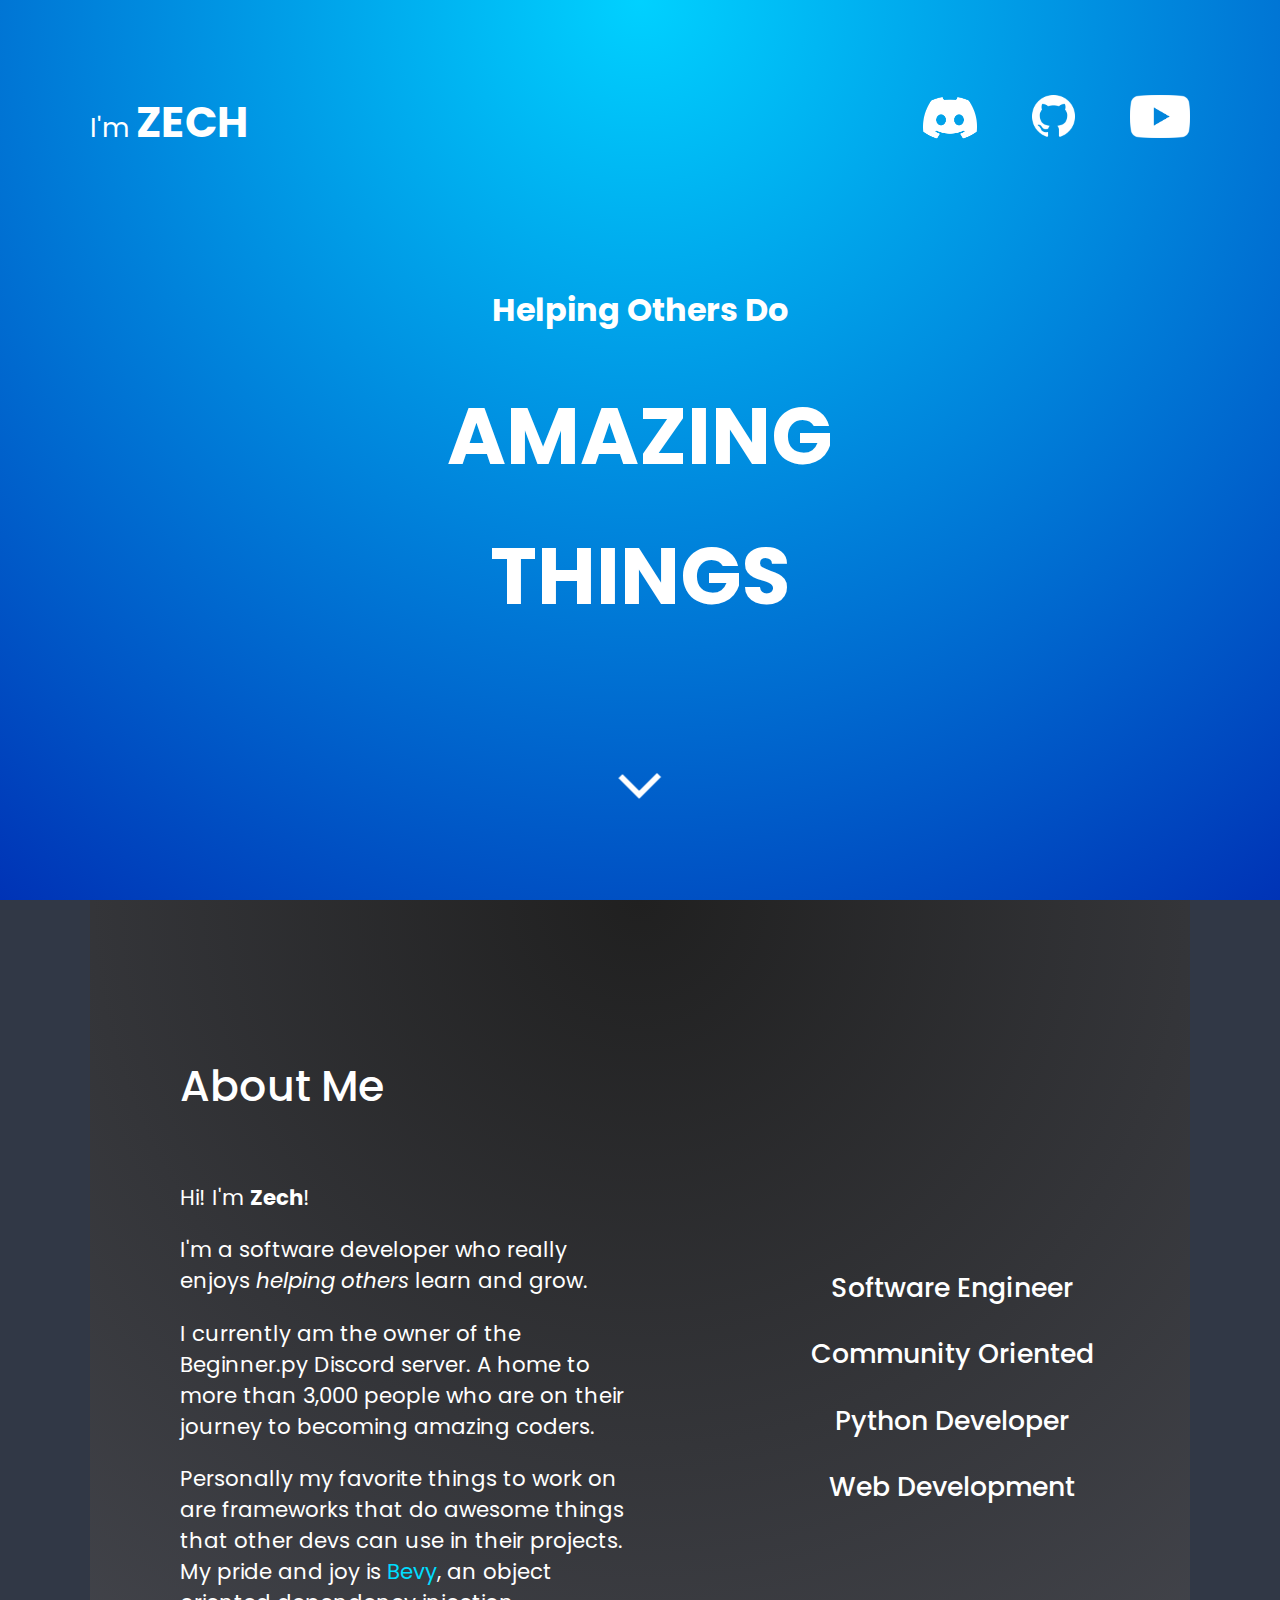
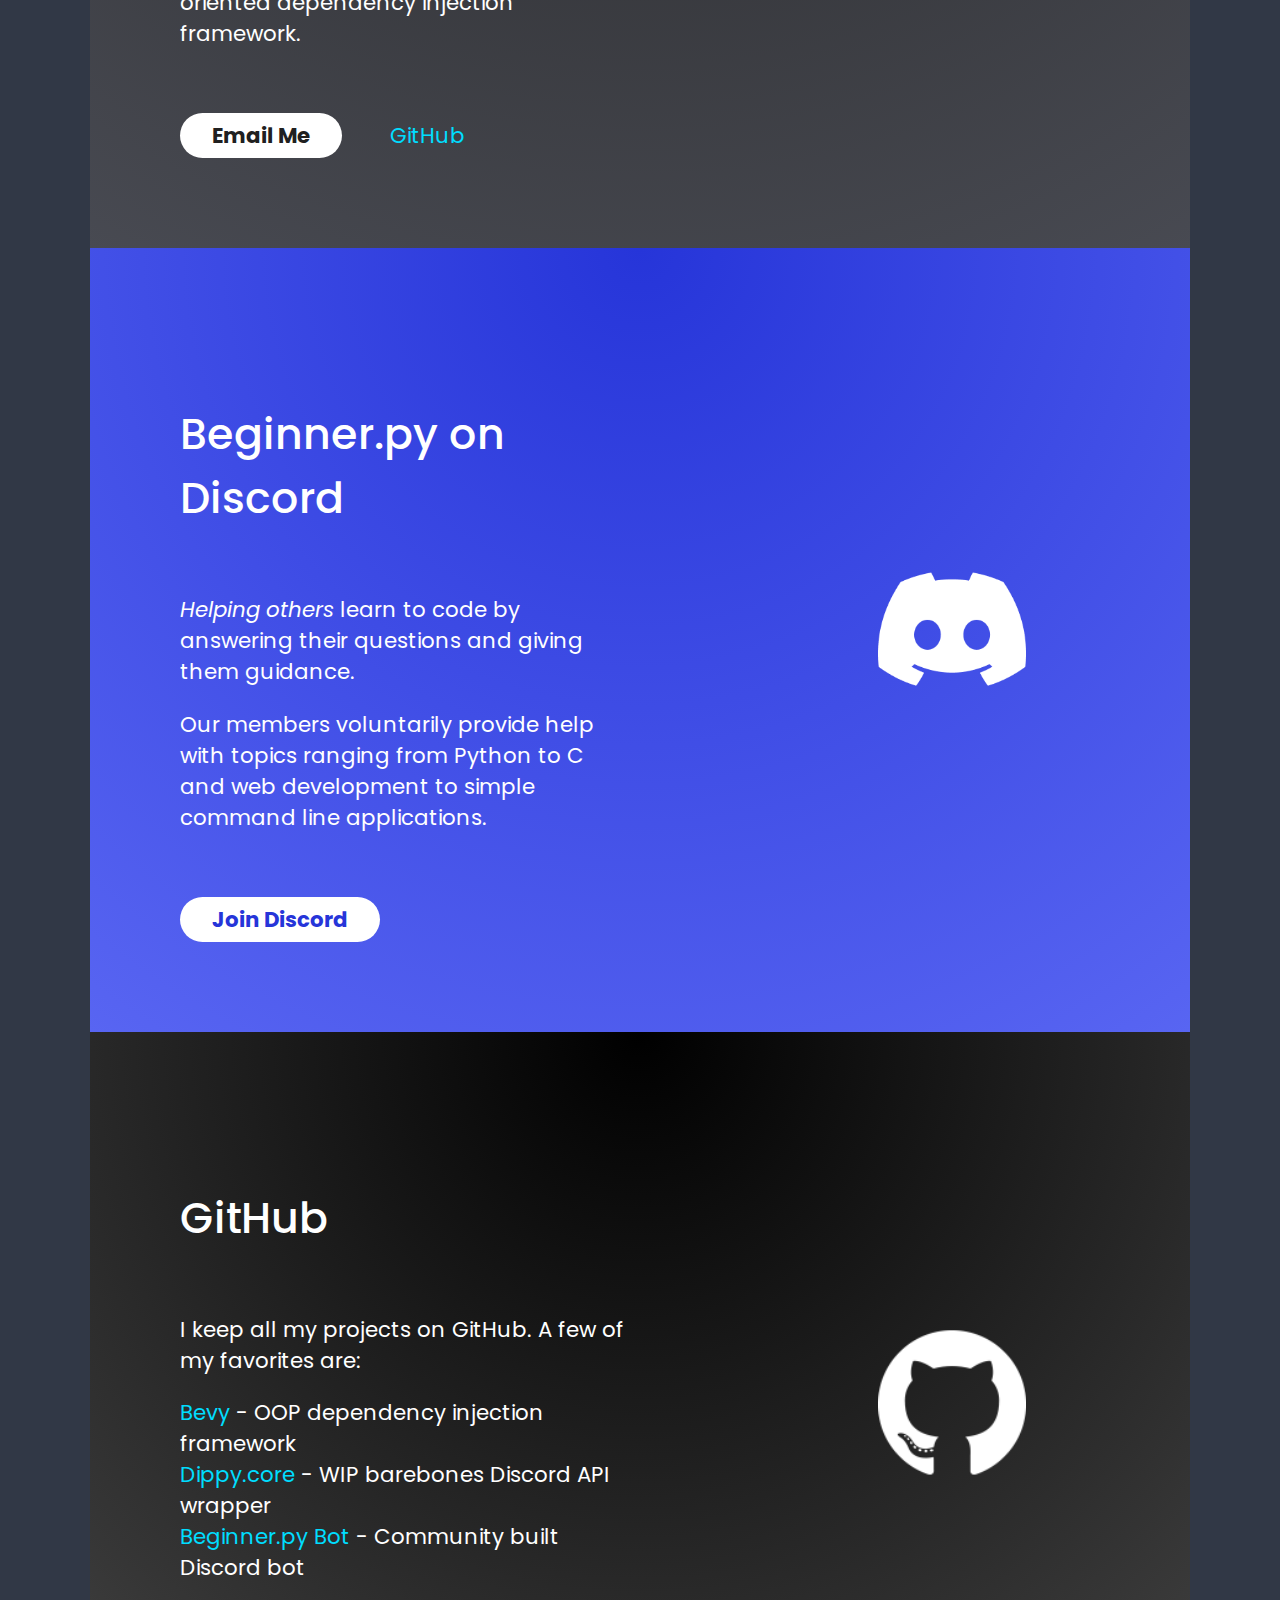
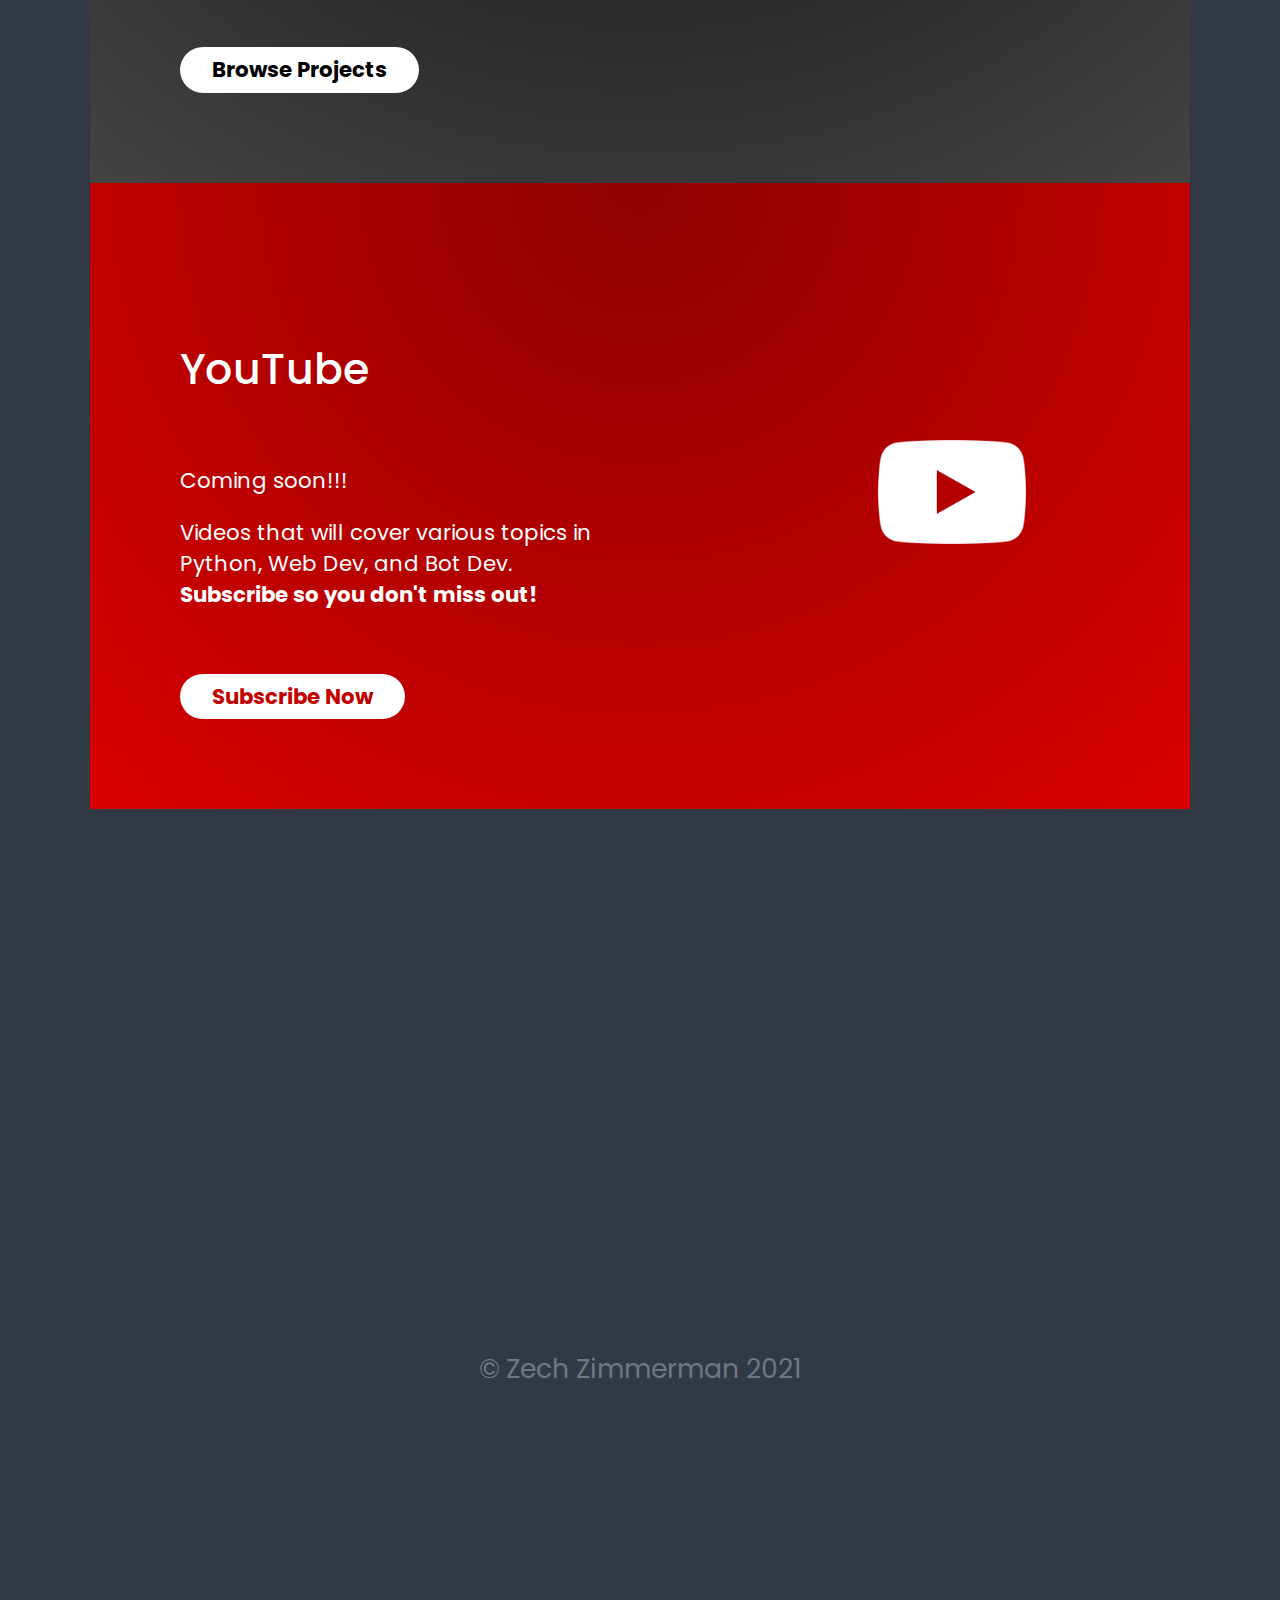
<file: index.html>
<!DOCTYPE html>
<html>
<head>
    <meta charset="utf-8">
    <meta http-equiv="X-UA-Compatible" content="IE=edge">
    <title>Zech.Codes - Hello!</title>
    <meta name="viewport" content="width=device-width, initial-scale=1">
    <link rel="stylesheet" type="text/css" media="screen" href="css/app.css">
    <link rel="shortcut icon" type="image/jpg" href="/res/images/IMG_0161.PNG"/>
    <!-- Global site tag (gtag.js) - Google Analytics -->
    <script async src="https://www.googletagmanager.com/gtag/js?id=G-6RQHJEDDGG"></script>
    <script>
        window.dataLayer = window.dataLayer || [];
        function gtag(){dataLayer.push(arguments);}
        gtag('js', new Date());

        gtag('config', 'G-6RQHJEDDGG');
    </script>
</head>
<body class="home-page">
    <header>
        <nav>
            <div class="branding">I'm <span class="zech">Zech</span></div>
            <ul class="links">
                <li class="discord">
                    <a href="#discord">
                        <img src="/res/images/Discord-Logo-White.png" alt="Checkout the Beginner.py Discord Server" />
                    </a>
                </li>
                <li class="github">
                    <a href="#github">
                        <img src="/res/images/GitHub-Mark-Light-64px.png" alt="Checkout my GitHub" />
                    </a>
                </li>
                <li class="youtube">
                    <a href="#youtube">
                        <img src="/res/images/yt_icon_mono_dark.png" alt="Checkout my YouTube" />
                    </a>
                </li>
            </ul>
        </nav>
        <div class="message">
            <div class="small-text">Helping Others Do</div>
            <div class="big-text">Amazing</div>
            <div class="big-text">Things</div>
        </div>
        <a href="#about-me" title="Jump to About Me" class="chevron"><img src="/res/images/chevron.png" /></a>
    </header>
    <div class="container">
        <div class="about-me section" id="about-me">
            <div class="content">
                <h2>About Me</h2>
                <p>Hi! I'm <b>Zech</b>!</p>
                <p>I'm a software developer who really enjoys <i>helping others</i> learn and grow.</p>
                <p>I currently am the owner of the Beginner.py Discord server.  A home to more than 3,000 people who are on their journey to becoming amazing coders.</p>
                <p>Personally my favorite things to work on are frameworks that do awesome things that other devs can use in their projects. My pride and joy is <a href="https://pypi.org/project/bevy/" title="Bevy on the Python Package Index">Bevy</a>, an object oriented dependency injection framework.</a></p>
                <a href="mailto:hi@zech.codes" title="Email me" class="button">Email Me</a><a href="#github" title="Checkout my GitHub">GitHub</a>
            </div>
            <div class="extra">
                <ul>
                   <li>Software Engineer</li> 
                   <li>Community Oriented</li> 
                   <li>Python Developer</li> 
                   <li>Web Development</li> 
                </ul>
            </div>
        </div>
        <div class="discord section" id="discord">
            <div class="content">
                <h2>Beginner.py on Discord</h2>
                <p><i>Helping others</i> learn to code by answering their questions and giving them guidance.</p>
                <p>Our members voluntarily provide help with topics ranging from Python to C and web development to simple command line applications.</p>
                <a href="https://discord.gg/sfHykntuGy" title="Join us on Discord" class="button">Join Discord</a>
            </div>
            <div class="extra">
                <img src="/res/images/Discord-Logo-White.png" alt="Discord" />
            </div>
        </div>
        <div class="github section" id="github">
            <div class="content">
                <h2>GitHub</h2>
                <p>I keep all my projects on GitHub. A few of my favorites are:</p>
                <ul>
                    <li><a href="https://github.com/ZechCodes/Bevy" title="Bevy on GitHub">Bevy</a> - OOP dependency injection framework</li>
                    <li><a href="https://github.com/ZechCodes/dippy.core" title="Dippy.core on GitHub">Dippy.core</a> - WIP barebones Discord API wrapper</li>
                    <li><a href="https://github.com/beginnerpy-com/beginner.py-bot" title="Beginner.py Bot on GitHub">Beginner.py Bot</a> - Community built Discord bot</li>
                </ul>
                <a href="https://github.com/ZechCodes" title="Checkout my GitHub" class="button">Browse Projects</a>
            </div>
            <div class="extra">
                <img src="/res/images/GitHub-Mark-Light-120px-plus.png" alt="GitHub" />
            </div>
        </div>
        <div class="youtube section" id="youtube">
            <div class="content">
                <h2>YouTube</h2>
                <p>Coming soon!!!</p>
                <p>Videos that will cover various topics in Python, Web Dev, and Bot Dev. <b>Subscribe so you don't miss out!</b></p>
                <a href="https://www.youtube.com/channel/UC6-iUsH8cOQ2GxGLyIVcw-Q" title="Subscribe so you don't miss out" class="button">Subscribe Now</a>
            </div>
            <div class="extra">
                <img src="/res/images/yt_icon_mono_dark.png" alt="YouTube" />
            </div>
        </div>
    </div>
    <footer>
        &copy; Zech Zimmerman 2021
    </footer>
</body>
</html>
</file>
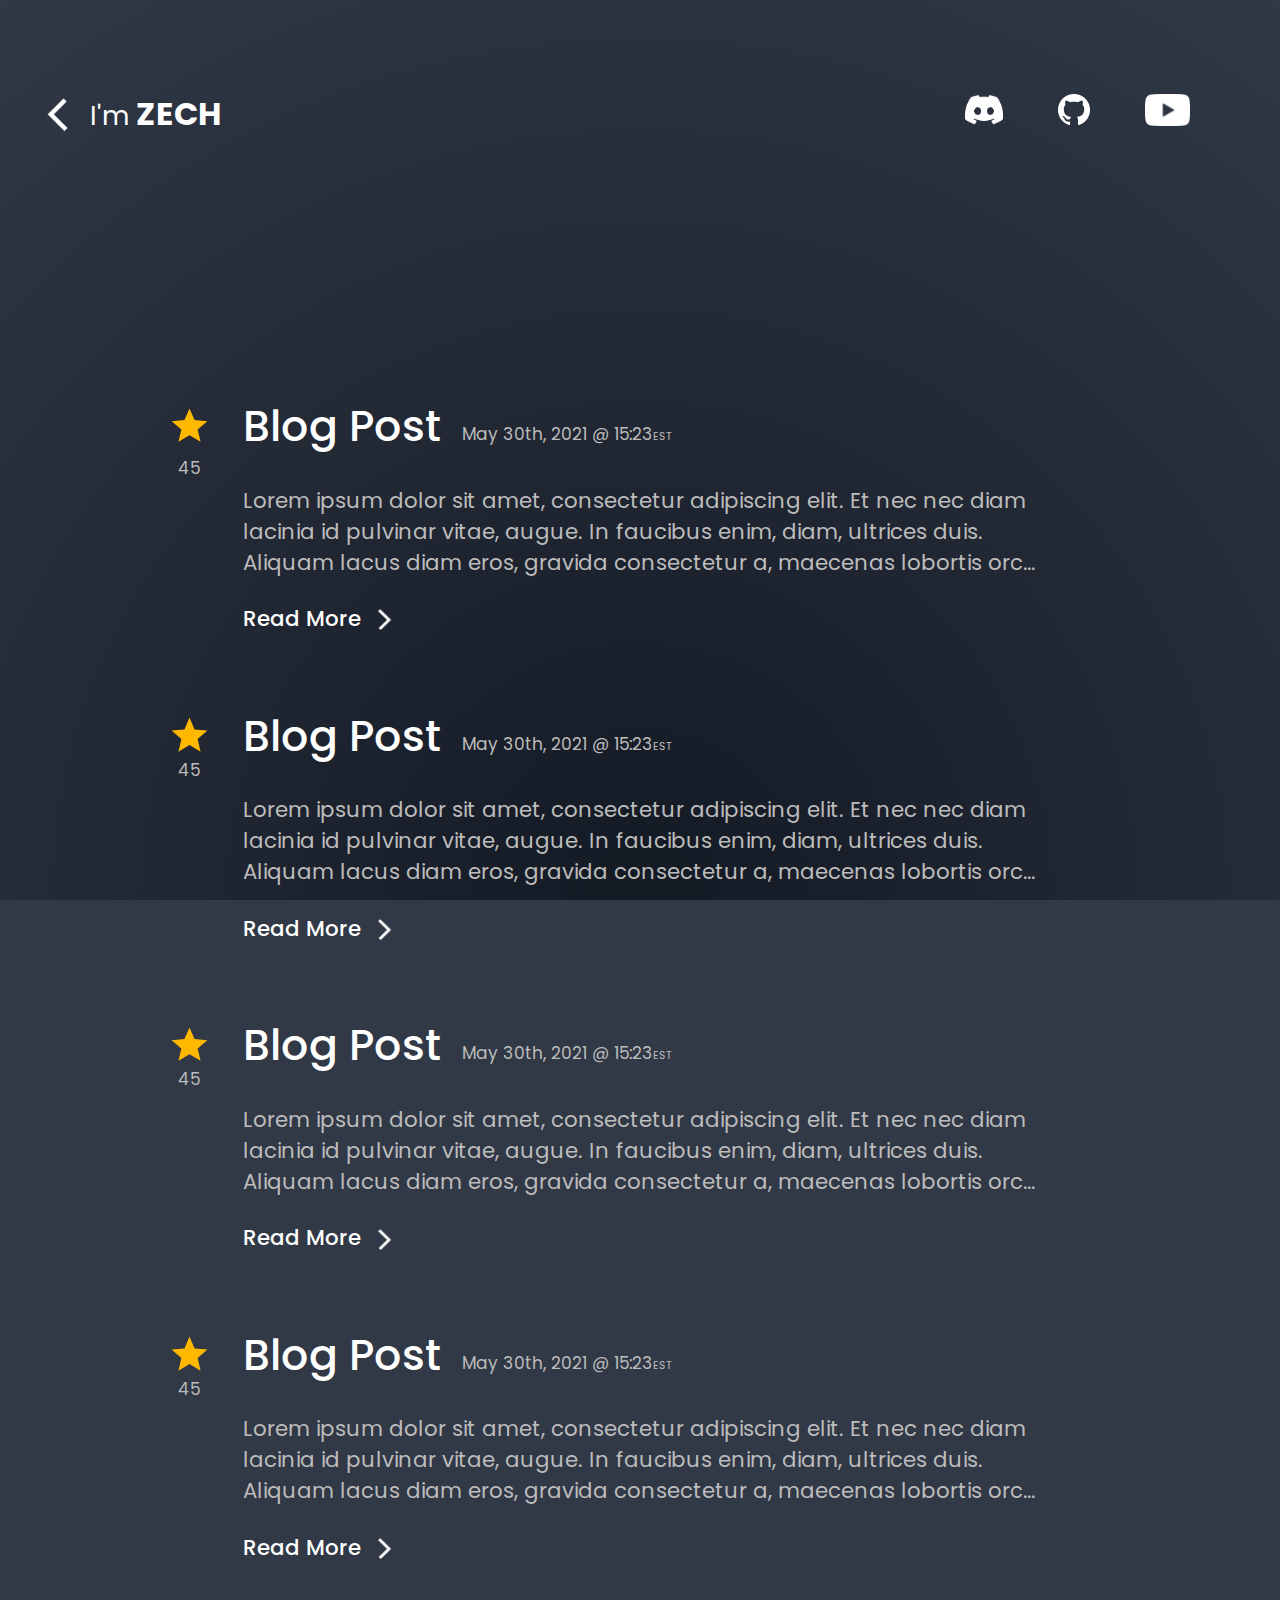
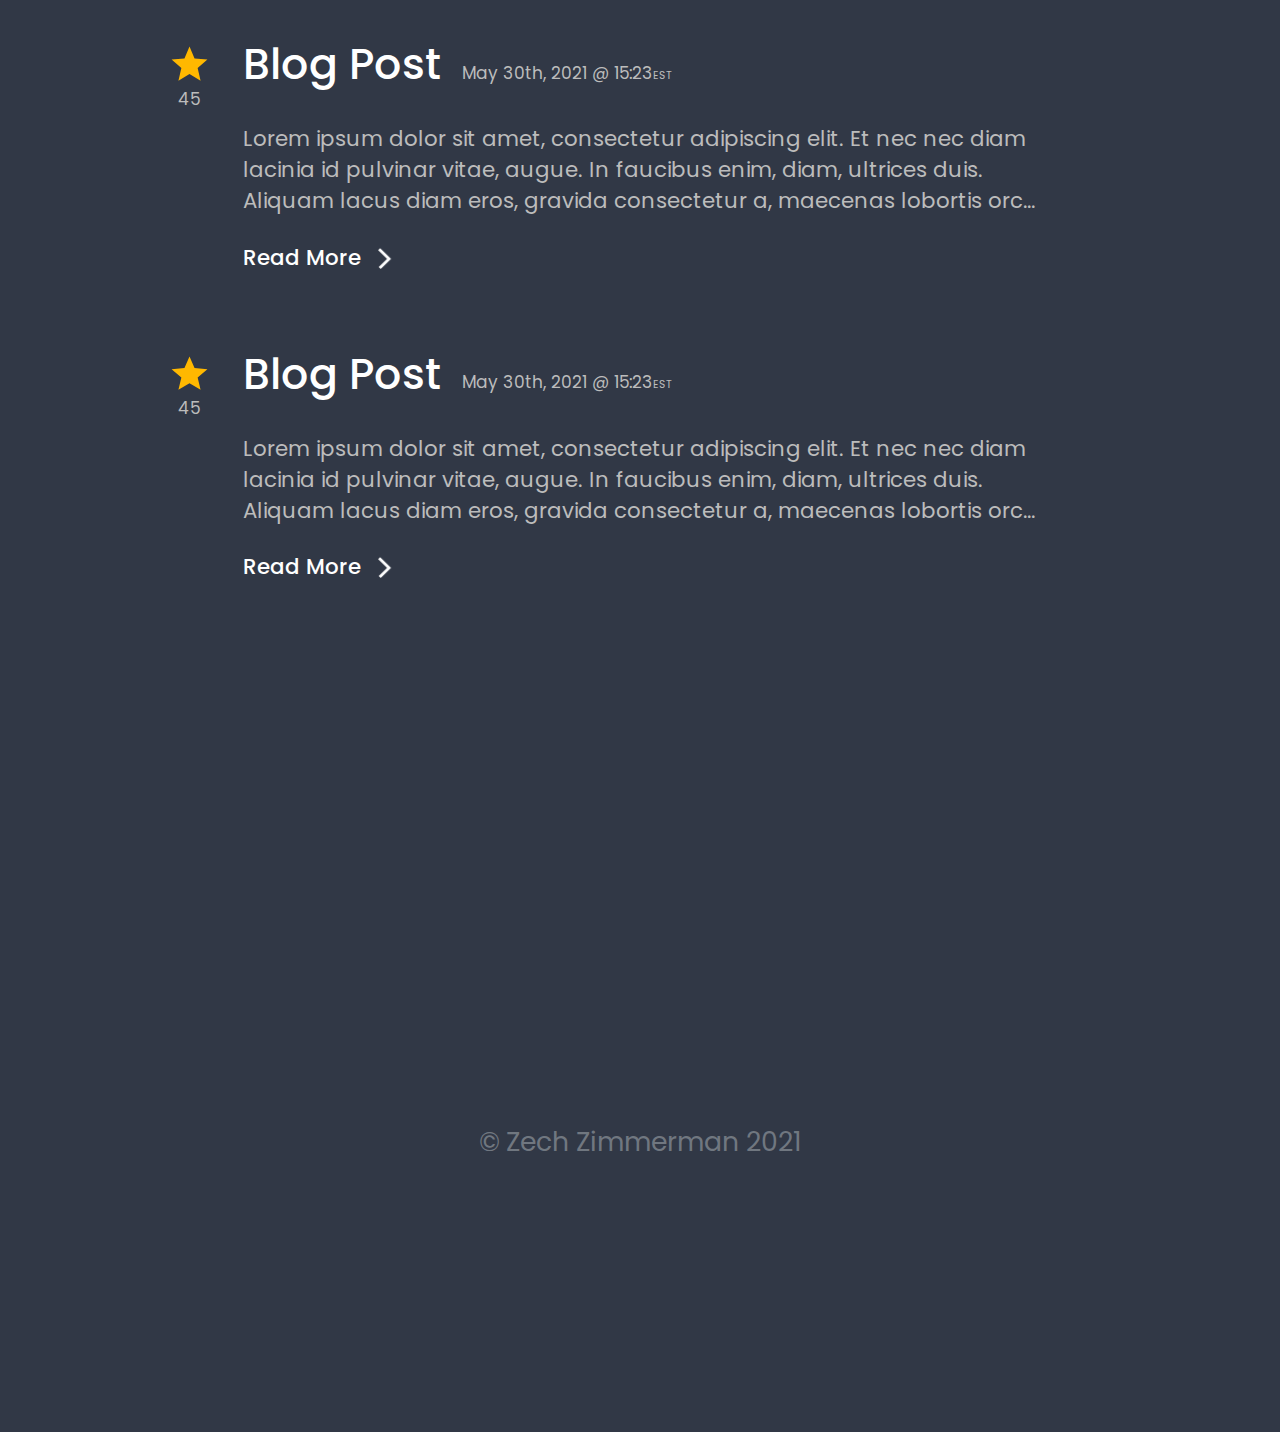
<file: blog-list.html>
<!DOCTYPE html>
<html>
<head>
    <meta charset="utf-8">
    <meta http-equiv="X-UA-Compatible" content="IE=edge">
    <title>Zech.Codes - Blog</title>
    <meta name="viewport" content="width=device-width, initial-scale=1">
    <link rel="stylesheet" type="text/css" media="screen" href="css/app.css">
    <link rel="shortcut icon" type="image/jpg" href="/res/images/IMG_0161.PNG"/>
</head>
<body class="blog-post-list">
    <header>
        <nav>
            <div class="branding">
                <a href="/" title="Back to the home page">
                    <span class="text">I'm <span class="zech">Zech</span></span>
                    <span class="chevron"><img src="/res/images/chevron.png" /></span>
                </a>
            </div>
            <ul class="links">
                <li class="discord">
                    <a href="/#discord">
                        <img src="/res/images/Discord-Logo-White.png" alt="Checkout the Beginner.py Discord Server" />
                    </a>
                </li>
                <li class="github">
                    <a href="/#github">
                        <img src="/res/images/GitHub-Mark-Light-64px.png" alt="Checkout my GitHub" />
                    </a>
                </li>
                <li class="youtube">
                    <a href="/#youtube">
                        <img src="/res/images/yt_icon_mono_dark.png" alt="Checkout my YouTube" />
                    </a>
                </li>
            </ul>
        </nav>
    </header>
    <div class="container">
        <div class="section">
            <div class="post-likes likes">
                <a href="#">
                    <img src="res/images/star_filled.svg" alt="You like this post" class="likes-post" />
                    <img src="res/images/star_border.svg" alt="Liked this post" class="like-post" />
            </a>
                <span class="like-count">45</span>
            </div>
            <h2><a href="/blog-post.html">Blog Post</a></h2>
            <h5>May 30th, 2021 @ 15:23<span class="timezone">EST</span></h5>
            <p>Lorem ipsum dolor sit amet, consectetur adipiscing elit. Et nec nec diam lacinia id pulvinar vitae, augue. In faucibus enim, diam, ultrices duis. Aliquam lacus diam eros, gravida consectetur a, maecenas lobortis orci. Ut vestibulum faucibus rhoncus feugiat id lacinia mi iaculis. Diam morbi quisque urna venenatis turpis sed. Lorem dictum sed in ipsum nibh sed varius nulla. Elementum posuere posuere elit pharetra interdum in enim. Diam, adipiscing venenatis, vitae laoreet lacus, ridiculus dictum.</p>
            <a href="/blog-post.html" class="read-more">Read More<img src="/res/images/chevron.png" class="chevron" /></a>
        </div>
        <div class="section">
            <div class="post-likes likes">
                <img src="res/images/star_filled.svg" alt="You like this post" class="likes-post" />
                <img src="res/images/star_border.svg" alt="Liked this post" class="like-post" />
                <span class="like-count">45</span>
            </div>
            <h2><a href="/blog-post.html">Blog Post</a></h2>
            <h5>May 30th, 2021 @ 15:23<span class="timezone">EST</span></h5>
            <p>Lorem ipsum dolor sit amet, consectetur adipiscing elit. Et nec nec diam lacinia id pulvinar vitae, augue. In faucibus enim, diam, ultrices duis. Aliquam lacus diam eros, gravida consectetur a, maecenas lobortis orci. Ut vestibulum faucibus rhoncus feugiat id lacinia mi iaculis. Diam morbi quisque urna venenatis turpis sed. Lorem dictum sed in ipsum nibh sed varius nulla. Elementum posuere posuere elit pharetra interdum in enim. Diam, adipiscing venenatis, vitae laoreet lacus, ridiculus dictum.</p>
            <a href="/blog-post.html" class="read-more">Read More<img src="/res/images/chevron.png" class="chevron" /></a>
        </div>
        <div class="section">
            <div class="post-likes likes">
                <img src="res/images/star_filled.svg" alt="You like this post" class="likes-post" />
                <img src="res/images/star_border.svg" alt="Liked this post" class="like-post" />
                <span class="like-count">45</span>
            </div>
            <h2><a href="/blog-post.html">Blog Post</a></h2>
            <h5>May 30th, 2021 @ 15:23<span class="timezone">EST</span></h5>
            <p>Lorem ipsum dolor sit amet, consectetur adipiscing elit. Et nec nec diam lacinia id pulvinar vitae, augue. In faucibus enim, diam, ultrices duis. Aliquam lacus diam eros, gravida consectetur a, maecenas lobortis orci. Ut vestibulum faucibus rhoncus feugiat id lacinia mi iaculis. Diam morbi quisque urna venenatis turpis sed. Lorem dictum sed in ipsum nibh sed varius nulla. Elementum posuere posuere elit pharetra interdum in enim. Diam, adipiscing venenatis, vitae laoreet lacus, ridiculus dictum.</p>
            <a href="/blog-post.html" class="read-more">Read More<img src="/res/images/chevron.png" class="chevron" /></a>
        </div>
        <div class="section">
            <div class="post-likes likes">
                <img src="res/images/star_filled.svg" alt="You like this post" class="likes-post" />
                <img src="res/images/star_border.svg" alt="Liked this post" class="like-post" />
                <span class="like-count">45</span>
            </div>
            <h2><a href="/blog-post.html">Blog Post</a></h2>
            <h5>May 30th, 2021 @ 15:23<span class="timezone">EST</span></h5>
            <p>Lorem ipsum dolor sit amet, consectetur adipiscing elit. Et nec nec diam lacinia id pulvinar vitae, augue. In faucibus enim, diam, ultrices duis. Aliquam lacus diam eros, gravida consectetur a, maecenas lobortis orci. Ut vestibulum faucibus rhoncus feugiat id lacinia mi iaculis. Diam morbi quisque urna venenatis turpis sed. Lorem dictum sed in ipsum nibh sed varius nulla. Elementum posuere posuere elit pharetra interdum in enim. Diam, adipiscing venenatis, vitae laoreet lacus, ridiculus dictum.</p>
            <a href="/blog-post.html" class="read-more">Read More<img src="/res/images/chevron.png" class="chevron" /></a>
        </div>
        <div class="section">
            <div class="post-likes likes">
                <img src="res/images/star_filled.svg" alt="You like this post" class="likes-post" />
                <img src="res/images/star_border.svg" alt="Liked this post" class="like-post" />
                <span class="like-count">45</span>
            </div>
            <h2><a href="/blog-post.html">Blog Post</a></h2>
            <h5>May 30th, 2021 @ 15:23<span class="timezone">EST</span></h5>
            <p>Lorem ipsum dolor sit amet, consectetur adipiscing elit. Et nec nec diam lacinia id pulvinar vitae, augue. In faucibus enim, diam, ultrices duis. Aliquam lacus diam eros, gravida consectetur a, maecenas lobortis orci. Ut vestibulum faucibus rhoncus feugiat id lacinia mi iaculis. Diam morbi quisque urna venenatis turpis sed. Lorem dictum sed in ipsum nibh sed varius nulla. Elementum posuere posuere elit pharetra interdum in enim. Diam, adipiscing venenatis, vitae laoreet lacus, ridiculus dictum.</p>
            <a href="/blog-post.html" class="read-more">Read More<img src="/res/images/chevron.png" class="chevron" /></a>
        </div>
        <div class="section">
            <div class="post-likes likes">
                <img src="res/images/star_filled.svg" alt="You like this post" class="likes-post" />
                <img src="res/images/star_border.svg" alt="Liked this post" class="like-post" />
                <span class="like-count">45</span>
            </div>
            <h2><a href="/blog-post.html">Blog Post</a></h2>
            <h5>May 30th, 2021 @ 15:23<span class="timezone">EST</span></h5>
            <p>Lorem ipsum dolor sit amet, consectetur adipiscing elit. Et nec nec diam lacinia id pulvinar vitae, augue. In faucibus enim, diam, ultrices duis. Aliquam lacus diam eros, gravida consectetur a, maecenas lobortis orci. Ut vestibulum faucibus rhoncus feugiat id lacinia mi iaculis. Diam morbi quisque urna venenatis turpis sed. Lorem dictum sed in ipsum nibh sed varius nulla. Elementum posuere posuere elit pharetra interdum in enim. Diam, adipiscing venenatis, vitae laoreet lacus, ridiculus dictum.</p>
            <a href="/blog-post.html" class="read-more">Read More<img src="/res/images/chevron.png" class="chevron" /></a>
        </div>
    </div>
    <footer>
        &copy; Zech Zimmerman 2021
    </footer>
</body>
</html>
</file>
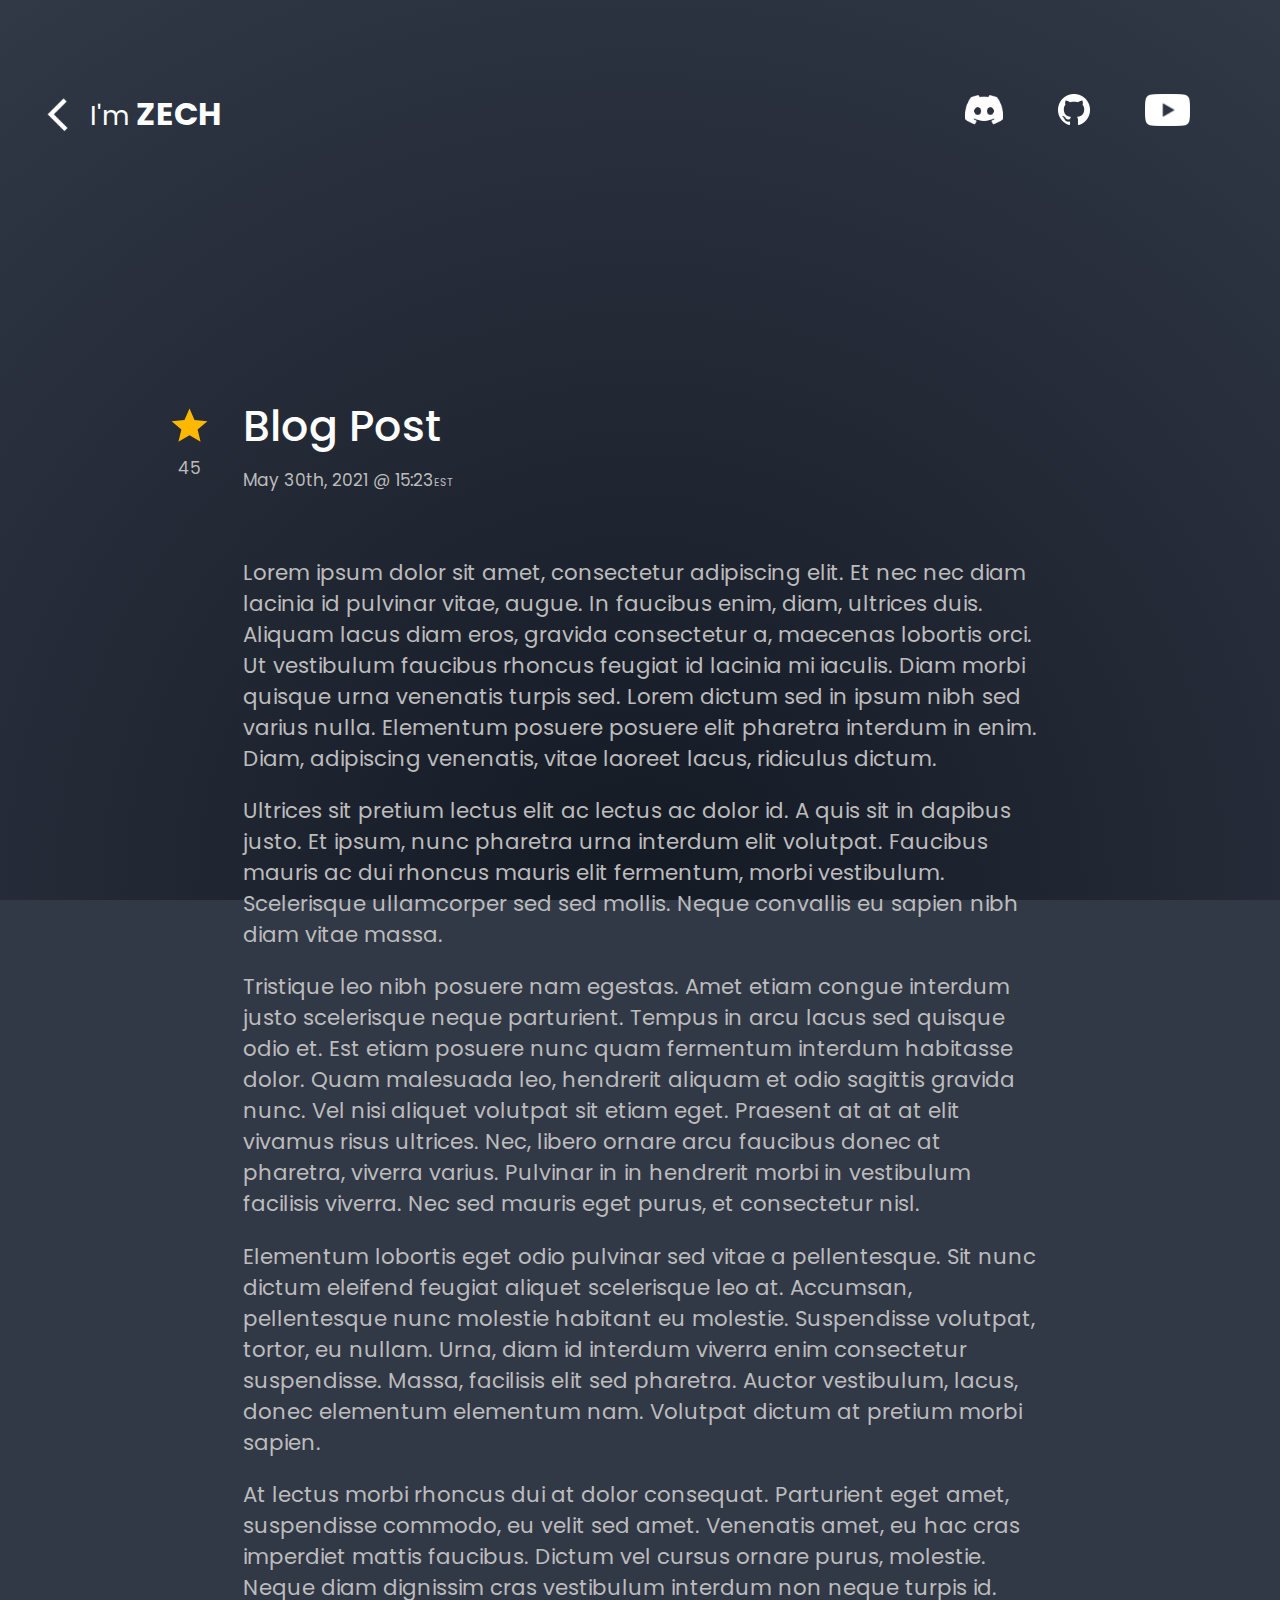
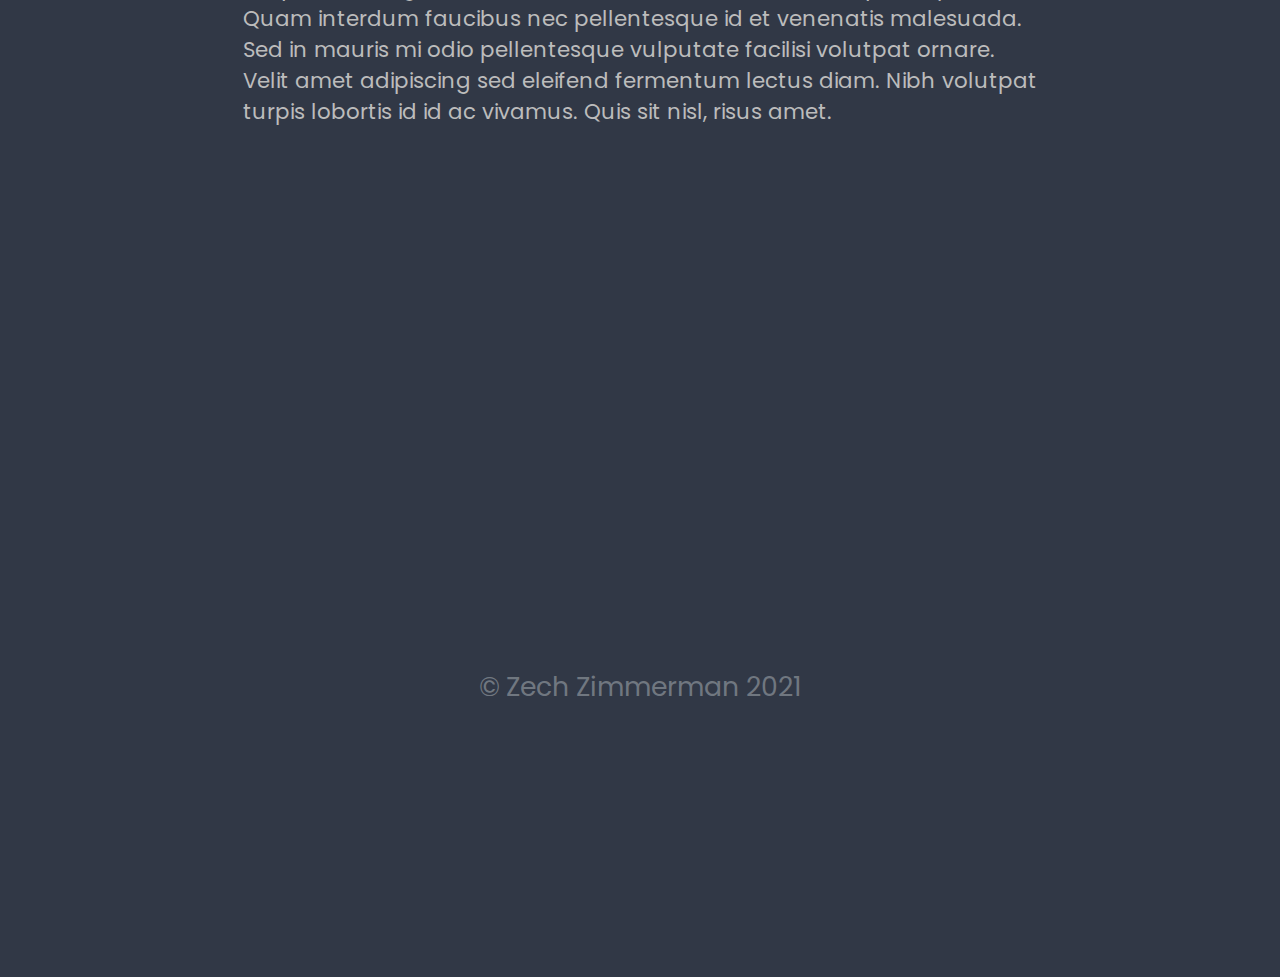
<file: blog-post.html>
<!DOCTYPE html>
<html>
<head>
    <meta charset="utf-8">
    <meta http-equiv="X-UA-Compatible" content="IE=edge">
    <title>Zech.Codes - My Blog</title>
    <meta name="viewport" content="width=device-width, initial-scale=1">
    <link rel="stylesheet" type="text/css" media="screen" href="css/app.css">
    <link rel="shortcut icon" type="image/jpg" href="/res/images/IMG_0161.PNG"/>
</head>
<body class="blog-post">
    <header>
        <nav>
            <div class="branding">
                <a href="blog-list.html" title="Back to the home page">
                    <span class="text">I'm <span class="zech">Zech</span></span>
                    <span class="chevron"><img src="/res/images/chevron.png" /></span>
                </a>
            </div>
            <ul class="links">
                <li class="discord">
                    <a href="/#discord">
                        <img src="/res/images/Discord-Logo-White.png" alt="Checkout the Beginner.py Discord Server" />
                    </a>
                </li>
                <li class="github">
                    <a href="/#github">
                        <img src="/res/images/GitHub-Mark-Light-64px.png" alt="Checkout my GitHub" />
                    </a>
                </li>
                <li class="youtube">
                    <a href="/#youtube">
                        <img src="/res/images/yt_icon_mono_dark.png" alt="Checkout my YouTube" />
                    </a>
                </li>
            </ul>
        </nav>
    </header>
    <div class="container">
        <div class="section">
            <div class="post-likes likes">
                <a href="#" title="Like this post">
                    <img src="res/images/star_filled.svg" alt="You like this post" class="likes-post" />
                    <img src="res/images/star_border.svg" alt="Liked this post" class="like-post" />
                </a>
                <span class="like-count">45</span>
            </div>
            <h2>Blog Post</h2>
            <h5>May 30th, 2021 @ 15:23<span class="timezone">EST</span></h5>
            <p>Lorem ipsum dolor sit amet, consectetur adipiscing elit. Et nec nec diam lacinia id pulvinar vitae, augue. In faucibus enim, diam, ultrices duis. Aliquam lacus diam eros, gravida consectetur a, maecenas lobortis orci. Ut vestibulum faucibus rhoncus feugiat id lacinia mi iaculis. Diam morbi quisque urna venenatis turpis sed. Lorem dictum sed in ipsum nibh sed varius nulla. Elementum posuere posuere elit pharetra interdum in enim. Diam, adipiscing venenatis, vitae laoreet lacus, ridiculus dictum.</p>
            <p>Ultrices sit pretium lectus elit ac lectus ac dolor id. A quis sit in dapibus justo. Et ipsum, nunc pharetra urna interdum elit volutpat. Faucibus mauris ac dui rhoncus mauris elit fermentum, morbi vestibulum. Scelerisque ullamcorper sed sed mollis. Neque convallis eu sapien nibh diam vitae massa.</p>
            <p>Tristique leo nibh posuere nam egestas. Amet etiam congue interdum justo scelerisque neque parturient. Tempus in arcu lacus sed quisque odio et. Est etiam posuere nunc quam fermentum interdum habitasse dolor. Quam malesuada leo, hendrerit aliquam et odio sagittis gravida nunc. Vel nisi aliquet volutpat sit etiam eget. Praesent at at at elit vivamus risus ultrices. Nec, libero ornare arcu faucibus donec at pharetra, viverra varius. Pulvinar in in hendrerit morbi in vestibulum facilisis viverra. Nec sed mauris eget purus, et consectetur nisl.</p>
            <p>Elementum lobortis eget odio pulvinar sed vitae a pellentesque. Sit nunc dictum eleifend feugiat aliquet scelerisque leo at. Accumsan, pellentesque nunc molestie habitant eu molestie. Suspendisse volutpat, tortor, eu nullam. Urna, diam id interdum viverra enim consectetur suspendisse. Massa, facilisis elit sed pharetra. Auctor vestibulum, lacus, donec elementum elementum nam. Volutpat dictum at pretium morbi sapien.</p>
            <p>At lectus morbi rhoncus dui at dolor consequat. Parturient eget amet, suspendisse commodo, eu velit sed amet. Venenatis amet, eu hac cras imperdiet mattis faucibus. Dictum vel cursus ornare purus, molestie. Neque diam dignissim cras vestibulum interdum non neque turpis id. Quam interdum faucibus nec pellentesque id et venenatis malesuada. Sed in mauris mi odio pellentesque vulputate facilisi volutpat ornare. Velit amet adipiscing sed eleifend fermentum lectus diam. Nibh volutpat turpis lobortis id id ac vivamus. Quis sit nisl, risus amet.</p>
        </div>
    </div>
    <footer>
        &copy; Zech Zimmerman 2021
    </footer>
</body>
</html>
</file>
<file: css/app.css>
@import url("https://fonts.googleapis.com/css2?family=Poppins:ital,wght@0,400;0,500;0,700;1,400&display=swap");
:root {
  --gutter: 90px;
}

@media screen and (max-width: 720px) {
  :root {
    --gutter: 30px;
  }
}

* {
  margin: 0;
  padding: 0;
  font-size: 1em;
  -webkit-box-sizing: border-box;
          box-sizing: border-box;
}

a {
  color: inherit;
  text-decoration: none;
}

h1 {
  font-size: 2.5em;
  font-weight: medium;
}

h2 {
  font-size: 2em;
  font-weight: 500;
}

html {
  height: 100%;
  scroll-behavior: smooth;
}

body {
  background-color: #313846;
  background-image: radial-gradient(circle at bottom, #141a24, #313846);
  background-repeat: no-repeat;
  background-attachment: fixed;
  font-family: 'Poppins', sans-serif;
  font-size: 20pt;
  height: 100%;
  color: white;
}

footer {
  color: #707780;
  padding: calc(var(--gutter) * 6) var(--gutter) calc(var(--gutter) * 3) var(--gutter);
  text-align: center;
  -webkit-touch-callout: none;
  /* iOS Safari */
  -webkit-user-select: none;
  /* Safari */
  /* Konqueror HTML */
  -moz-user-select: none;
  /* Old versions of Firefox */
  -ms-user-select: none;
  /* Internet Explorer/Edge */
  user-select: none;
}

header {
  padding-top: var(--gutter);
}

header a img {
  -webkit-transition: -webkit-transform 0.15s ease;
  transition: -webkit-transform 0.15s ease;
  transition: transform 0.15s ease;
  transition: transform 0.15s ease, -webkit-transform 0.15s ease;
}

header a:hover img {
  -webkit-transform: scale(1.4);
          transform: scale(1.4);
  -webkit-transition: -webkit-transform 0.25s cubic-bezier(0, 0.885, 0.08, 2);
  transition: -webkit-transform 0.25s cubic-bezier(0, 0.885, 0.08, 2);
  transition: transform 0.25s cubic-bezier(0, 0.885, 0.08, 2);
  transition: transform 0.25s cubic-bezier(0, 0.885, 0.08, 2), -webkit-transform 0.25s cubic-bezier(0, 0.885, 0.08, 2);
}

header nav {
  max-width: 1280px;
  margin: auto;
  padding: 0 var(--gutter);
}

header nav::after {
  content: "";
  display: block;
  clear: both;
}

header nav .branding {
  float: left;
  color: white;
  font-size: 1em;
  position: relative;
}

header nav .branding .zech {
  font-size: 1.2em;
  font-weight: bold;
  text-transform: uppercase;
}

header nav .branding .chevron img {
  -webkit-transform: rotate(90deg) scale(1);
          transform: rotate(90deg) scale(1);
  height: 0.75em;
  position: absolute;
  bottom: 0.5em;
  right: calc(100% + 16px);
  -webkit-transition: -webkit-transform 0.25s ease;
  transition: -webkit-transform 0.25s ease;
  transition: transform 0.25s ease;
  transition: transform 0.25s ease, -webkit-transform 0.25s ease;
}

header nav .branding a {
  display: inline-block;
  -webkit-transform-origin: left;
          transform-origin: left;
  -webkit-transition: -webkit-transform 0.15s ease;
  transition: -webkit-transform 0.15s ease;
  transition: transform 0.15s ease;
  transition: transform 0.15s ease, -webkit-transform 0.15s ease;
}

header nav .branding a:hover .zech {
  text-decoration: underline;
}

header nav .branding a:hover img {
  -webkit-transform: rotate(90deg) scale(1.4);
          transform: rotate(90deg) scale(1.4);
  -webkit-transition: -webkit-transform 0.25s cubic-bezier(0, 0.885, 0.08, 2);
  transition: -webkit-transform 0.25s cubic-bezier(0, 0.885, 0.08, 2);
  transition: transform 0.25s cubic-bezier(0, 0.885, 0.08, 2);
  transition: transform 0.25s cubic-bezier(0, 0.885, 0.08, 2), -webkit-transform 0.25s cubic-bezier(0, 0.885, 0.08, 2);
}

header nav .links {
  float: right;
  list-style-type: none;
  margin: 0;
}

header nav .links li {
  display: inline-block;
}

header nav .links li a img {
  height: 1.2em;
}

header nav .links li + li {
  margin-left: 48px;
}

header nav .links li.discord a img {
  margin-bottom: -7px;
  height: 1.6em;
}

@media screen and (max-width: 720px) {
  header nav {
    max-width: none;
  }
  header nav .branding {
    display: block;
    float: none;
    margin: auto;
  }
  header nav .links {
    float: none;
    margin: auto;
    padding: 0;
  }
  header nav .links li + li {
    margin-left: 16px;
  }
  header nav .links li a img {
    max-height: 0.8em;
    -webkit-transition: -webkit-transform 0.15s ease;
    transition: -webkit-transform 0.15s ease;
    transition: transform 0.15s ease;
    transition: transform 0.15s ease, -webkit-transform 0.15s ease;
  }
  header nav .links li.discord a img {
    margin-bottom: -6px;
    max-height: calc(0.8em + 9px);
  }
}

.container {
  margin: auto;
  font-size: 0.8em;
  max-width: 75ch;
  padding: 0 calc(var(--gutter));
}

.container .section {
  color: white;
  position: relative;
}

.container .section a {
  color: #00ddff;
}

.container .section a + a {
  padding-left: 48px;
}

.container .section h2 {
  margin-top: 64px;
}

.container .section h5 {
  color: #BCBCBC;
  font-weight: normal;
  font-size: 0.8em;
  margin-top: 0.5em;
}

.container .section h5 .timezone {
  font-size: 0.625em;
}

.container .section p {
  color: #BCBCBC;
  margin-top: 64px;
}

.container .section p + * {
  margin-top: 1em;
}

.container .section .post-likes {
  position: absolute;
  top: 0.5em;
  right: calc(100% + 32px);
  -webkit-touch-callout: none;
  /* iOS Safari */
  -webkit-user-select: none;
  /* Safari */
  /* Konqueror HTML */
  -moz-user-select: none;
  /* Old versions of Firefox */
  -ms-user-select: none;
  /* Internet Explorer/Edge */
  user-select: none;
}

.container .section .post-likes a {
  display: inline-block;
  -webkit-transition: -webkit-transform 0.15s ease;
  transition: -webkit-transform 0.15s ease;
  transition: transform 0.15s ease;
  transition: transform 0.15s ease, -webkit-transform 0.15s ease;
}

.container .section .post-likes a:hover {
  -webkit-transform: scale(1.4) rotate(72deg);
          transform: scale(1.4) rotate(72deg);
  -webkit-transition: -webkit-transform 0.25s cubic-bezier(0, 0.885, 0.08, 2);
  transition: -webkit-transform 0.25s cubic-bezier(0, 0.885, 0.08, 2);
  transition: transform 0.25s cubic-bezier(0, 0.885, 0.08, 2);
  transition: transform 0.25s cubic-bezier(0, 0.885, 0.08, 2), -webkit-transform 0.25s cubic-bezier(0, 0.885, 0.08, 2);
}

.container .section .post-likes img {
  display: inline-block;
  height: 2em;
}

.container .section .post-likes .like-post {
  display: block;
}

.container .section .post-likes .likes-post {
  display: none;
}

.container .section .post-likes.likes .like-post {
  display: none;
}

.container .section .post-likes.likes .likes-post {
  display: block;
}

.container .section .post-likes .like-count {
  color: #BCBCBC;
  display: block;
  font-size: 0.8em;
  text-align: center;
}

.blog-post .container .section, .blog-post-list .container .section {
  margin-top: 12em;
}

.blog-post-list .section + .section {
  margin-top: 3.25em;
}

.blog-post-list .section a:hover {
  text-decoration: underline;
}

.blog-post-list .section h2 {
  float: left;
  margin-top: 0;
}

.blog-post-list .section h2 a {
  color: white;
}

.blog-post-list .section h5 {
  float: left;
  margin-left: 2ch;
  margin-top: 1.6em;
}

.blog-post-list .section p {
  clear: both;
  display: -webkit-box;
  -webkit-line-clamp: 3;
  -webkit-box-orient: vertical;
  overflow: hidden;
  padding-top: 1.25em;
}

.blog-post-list .section .read-more {
  color: white;
  display: inline-block;
  font-weight: 500;
  margin-top: 1.2em;
}

.blog-post-list .section .read-more .chevron {
  display: inline-block;
  height: 0.6em;
  left: 1ch;
  position: relative;
  -webkit-transform: rotate(-90deg) scale(1);
          transform: rotate(-90deg) scale(1);
  -webkit-transition: -webkit-transform 0.15s ease;
  transition: -webkit-transform 0.15s ease;
  transition: transform 0.15s ease;
  transition: transform 0.15s ease, -webkit-transform 0.15s ease;
}

.blog-post-list .section .read-more:hover .chevron {
  -webkit-transform: rotate(-90deg) scale(1.4);
          transform: rotate(-90deg) scale(1.4);
  -webkit-transition: -webkit-transform 0.25s cubic-bezier(0, 0.885, 0.08, 2);
  transition: -webkit-transform 0.25s cubic-bezier(0, 0.885, 0.08, 2);
  transition: transform 0.25s cubic-bezier(0, 0.885, 0.08, 2);
  transition: transform 0.25s cubic-bezier(0, 0.885, 0.08, 2), -webkit-transform 0.25s cubic-bezier(0, 0.885, 0.08, 2);
}

body.home-page header {
  background: radial-gradient(circle at top, #00D1FF, #0033B6);
  min-height: 100%;
  position: relative;
}

body.home-page header nav .branding .zech {
  cursor: default;
  font-size: 1.6em;
}

@media screen and (min-width: 721px) {
  body.home-page header nav .links li a img {
    height: 1.6em;
  }
  body.home-page header nav .links li.discord a img {
    margin-bottom: -13px;
    height: calc(1.6em + 18px);
  }
}

body.home-page header .message {
  color: white;
  font-weight: bold;
  padding: calc(var(--gutter)*2) var(--gutter);
}

@media screen and (min-width: 721px) {
  body.home-page header .message {
    position: absolute;
    top: 50%;
    left: 50%;
    text-align: center;
    -webkit-transform: translateX(-50%) translateY(-50%);
            transform: translateX(-50%) translateY(-50%);
  }
}

@media screen and (max-width: 600px) {
  body.home-page header .message {
    font-size: 0.6em;
  }
}

body.home-page header .message .small-text {
  font-size: 1.2em;
  line-height: 3.5em;
}

body.home-page header .message .big-text {
  font-size: 3em;
  line-height: 1.75em;
  text-transform: uppercase;
}

body.home-page header .chevron {
  position: absolute;
  bottom: var(--gutter);
  left: 50%;
  -webkit-transform: translateX(-50%);
          transform: translateX(-50%);
}

body.home-page header .chevron img {
  -webkit-animation-duration: 7.5s;
          animation-duration: 7.5s;
  -webkit-animation-direction: alternate;
          animation-direction: alternate;
  -webkit-animation-name: chevron-slide;
          animation-name: chevron-slide;
  -webkit-animation-iteration-count: infinite;
          animation-iteration-count: infinite;
  -webkit-transition: -webkit-transform 0.15s ease;
  transition: -webkit-transform 0.15s ease;
  transition: transform 0.15s ease;
  transition: transform 0.15s ease, -webkit-transform 0.15s ease;
}

body.home-page header .chevron:hover img {
  -webkit-transform: scale(1.2);
          transform: scale(1.2);
  -webkit-transition: -webkit-transform 0.25s cubic-bezier(0, 0.885, 0.08, 2);
  transition: -webkit-transform 0.25s cubic-bezier(0, 0.885, 0.08, 2);
  transition: transform 0.25s cubic-bezier(0, 0.885, 0.08, 2);
  transition: transform 0.25s cubic-bezier(0, 0.885, 0.08, 2), -webkit-transform 0.25s cubic-bezier(0, 0.885, 0.08, 2);
}

body.home-page .container {
  max-width: 1280px;
}

body.home-page .container .section {
  display: -webkit-box;
  display: -ms-flexbox;
  display: flex;
  -webkit-box-align: center;
      -ms-flex-align: center;
          align-items: center;
  min-height: 24em;
}

body.home-page .container .section .content {
  -webkit-box-flex: 3;
      -ms-flex: 3;
          flex: 3;
  padding: var(--gutter);
}

body.home-page .container .section .content * + .button {
  margin-top: 64px;
}

body.home-page .container .section .content ul {
  list-style: none;
}

body.home-page .container .section .content p {
  color: white;
}

body.home-page .container .section .extra {
  padding: var(--gutter);
  -webkit-box-flex: 2;
      -ms-flex: 2;
          flex: 2;
  text-align: center;
}

body.home-page .container .section .extra ul {
  font-size: 1.25em;
  font-weight: 500;
  line-height: 1.5em;
  list-style-type: none;
}

body.home-page .container .section .extra ul li {
  margin-top: 1em;
}

body.home-page .container .section .extra img {
  max-width: 50%;
  width: 200px;
}

body.home-page .container .section.about-me {
  background: radial-gradient(circle at top, #202020, #484A52);
}

body.home-page .container .section.about-me .button {
  color: #202020;
}

body.home-page .container .section.discord {
  background: radial-gradient(circle at top, #2635D9, #5865F2);
}

body.home-page .container .section.discord .button {
  color: #2635D9;
}

body.home-page .container .section.github {
  background: radial-gradient(circle at top, #000000, #444444);
}

body.home-page .container .section.github .button {
  color: #000000;
}

body.home-page .container .section.youtube {
  background: radial-gradient(circle at top, #8d0101, #D90000);
}

body.home-page .container .section.youtube .button {
  color: #C20000;
}

@media screen and (max-width: 960px) {
  body.home-page .container .section {
    -webkit-box-orient: vertical;
    -webkit-box-direction: reverse;
        -ms-flex-direction: column-reverse;
            flex-direction: column-reverse;
  }
  body.home-page .container .section .content {
    width: 100%;
  }
  body.home-page .container .section .extra {
    padding-bottom: 0;
  }
  body.home-page .container .section a {
    display: block;
    text-align: center;
    margin: 0 var(--gutter);
  }
  body.home-page .container .section a + a {
    padding-top: 1.2em;
    padding-left: 0;
  }
  body.home-page .container .section p a, body.home-page .container .section li a {
    display: inline;
    margin: 0;
  }
}

@media screen and (max-width: 960px) {
  body.home-page .container {
    padding: 0;
  }
}

body.home-page .button {
  background-color: white;
  border-radius: 48px;
  color: black;
  display: inline-block;
  font-weight: bold;
  line-height: 1em;
  text-decoration: none;
  padding: 12px 32px;
  position: relative;
  -webkit-transition: -webkit-transform 0.15s ease;
  transition: -webkit-transform 0.15s ease;
  transition: transform 0.15s ease;
  transition: transform 0.15s ease, -webkit-transform 0.15s ease;
}

body.home-page .button:hover {
  -webkit-transform: scale(1.1);
          transform: scale(1.1);
  -webkit-transition: -webkit-transform 0.25s cubic-bezier(0, 0.885, 0.08, 2);
  transition: -webkit-transform 0.25s cubic-bezier(0, 0.885, 0.08, 2);
  transition: transform 0.25s cubic-bezier(0, 0.885, 0.08, 2);
  transition: transform 0.25s cubic-bezier(0, 0.885, 0.08, 2), -webkit-transform 0.25s cubic-bezier(0, 0.885, 0.08, 2);
}

@-webkit-keyframes chevron-slide {
  from {
    -webkit-transform: translateY(0);
            transform: translateY(0);
  }
  92% {
    -webkit-transform: translateY(0) scale(1);
            transform: translateY(0) scale(1);
  }
  96% {
    -webkit-transform: translateY(0.6em) scale(1.2);
            transform: translateY(0.6em) scale(1.2);
  }
  to {
    -webkit-transform: translateY(0) scale(1);
            transform: translateY(0) scale(1);
  }
}

@keyframes chevron-slide {
  from {
    -webkit-transform: translateY(0);
            transform: translateY(0);
  }
  92% {
    -webkit-transform: translateY(0) scale(1);
            transform: translateY(0) scale(1);
  }
  96% {
    -webkit-transform: translateY(0.6em) scale(1.2);
            transform: translateY(0.6em) scale(1.2);
  }
  to {
    -webkit-transform: translateY(0) scale(1);
            transform: translateY(0) scale(1);
  }
}
/*# sourceMappingURL=app.css.map */
</file>
